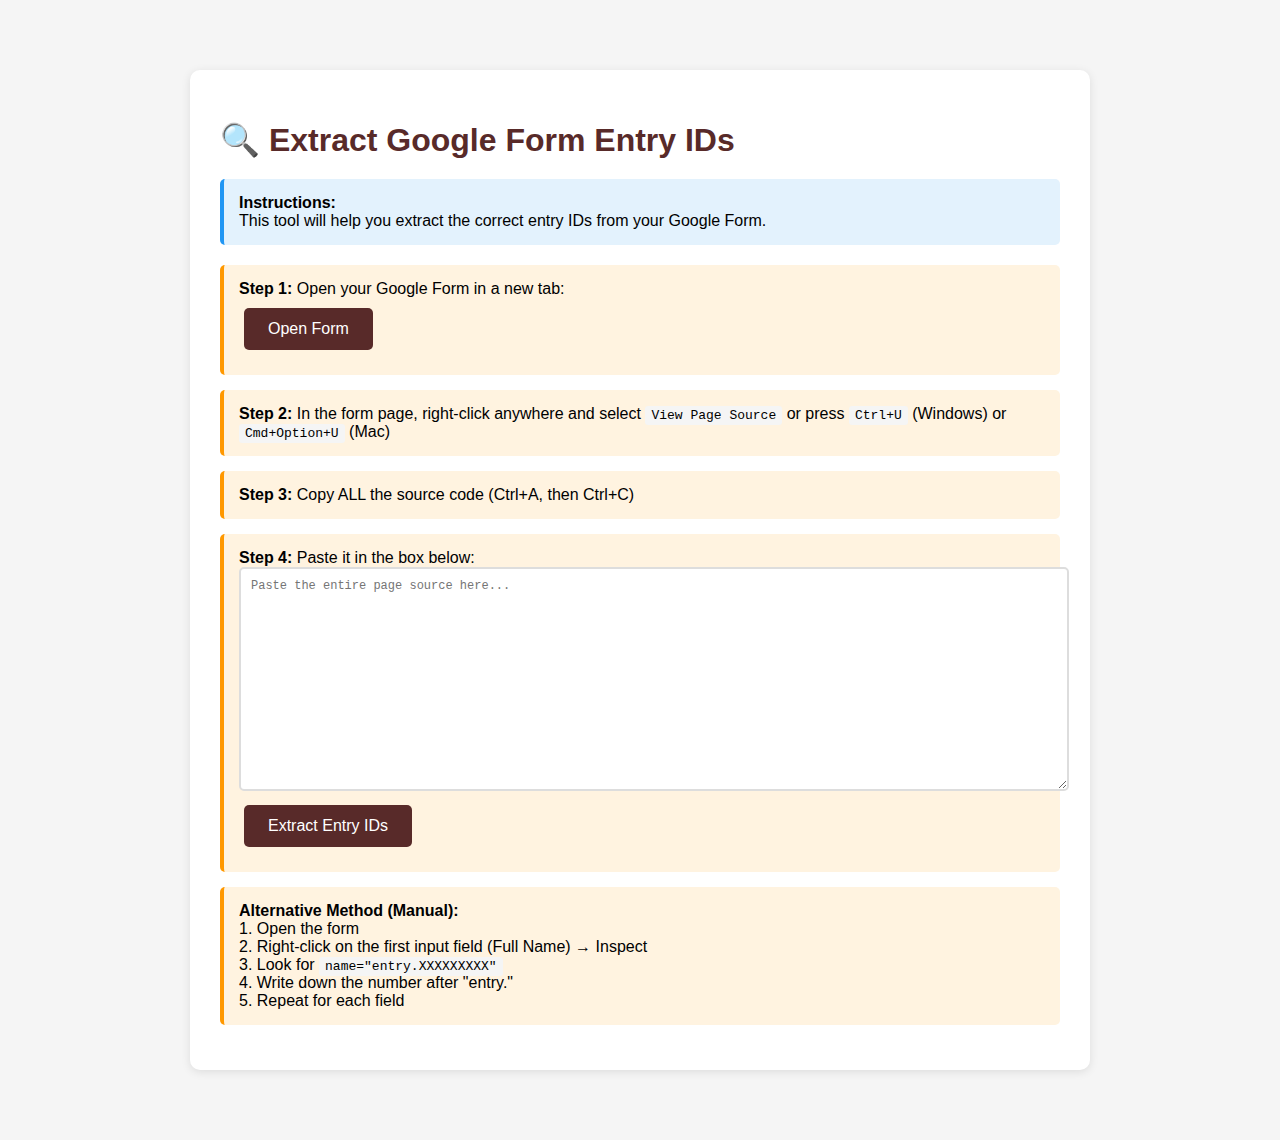
<file: extract-form-ids.html>
<!DOCTYPE html>
<html>
<head>
    <title>Extract Google Form Entry IDs</title>
    <style>
        body {
            font-family: Arial, sans-serif;
            max-width: 900px;
            margin: 50px auto;
            padding: 20px;
            background: #f5f5f5;
        }
        .container {
            background: white;
            padding: 30px;
            border-radius: 10px;
            box-shadow: 0 2px 10px rgba(0,0,0,0.1);
        }
        h1 {
            color: #582a29;
            margin-bottom: 20px;
        }
        .instruction {
            background: #e3f2fd;
            padding: 15px;
            border-radius: 5px;
            margin: 20px 0;
            border-left: 4px solid #2196f3;
        }
        .step {
            background: #fff3e0;
            padding: 15px;
            margin: 15px 0;
            border-radius: 5px;
            border-left: 4px solid #ff9800;
        }
        code {
            background: #f5f5f5;
            padding: 2px 6px;
            border-radius: 3px;
            font-family: monospace;
        }
        .result-box {
            background: #263238;
            color: #aed581;
            padding: 15px;
            border-radius: 5px;
            font-family: monospace;
            margin: 15px 0;
            white-space: pre-wrap;
        }
        button {
            background: #582a29;
            color: white;
            border: none;
            padding: 12px 24px;
            border-radius: 5px;
            cursor: pointer;
            font-size: 16px;
            margin: 10px 5px;
        }
        button:hover {
            background: #6d3534;
        }
        input {
            width: 100%;
            padding: 10px;
            border: 2px solid #ddd;
            border-radius: 5px;
            font-size: 14px;
            margin: 10px 0;
        }
        .success {
            background: #c8e6c9;
            padding: 15px;
            border-radius: 5px;
            margin: 15px 0;
            border-left: 4px solid #4caf50;
        }
    </style>
</head>
<body>
    <div class="container">
        <h1>🔍 Extract Google Form Entry IDs</h1>

        <div class="instruction">
            <strong>Instructions:</strong><br>
            This tool will help you extract the correct entry IDs from your Google Form.
        </div>

        <div class="step">
            <strong>Step 1:</strong> Open your Google Form in a new tab:<br>
            <button onclick="window.open('https://docs.google.com/forms/d/e/1FAIpQLSd9Vpa_noUE7lPvO9BAWJs_UW1UFaR6nn5Q5SnZwAqt4o2ifg/viewform', '_blank')">
                Open Form
            </button>
        </div>

        <div class="step">
            <strong>Step 2:</strong> In the form page, right-click anywhere and select <code>View Page Source</code> or press <code>Ctrl+U</code> (Windows) or <code>Cmd+Option+U</code> (Mac)
        </div>

        <div class="step">
            <strong>Step 3:</strong> Copy ALL the source code (Ctrl+A, then Ctrl+C)
        </div>

        <div class="step">
            <strong>Step 4:</strong> Paste it in the box below:<br>
            <textarea id="sourceCode" style="width: 100%; height: 200px; font-family: monospace; font-size: 12px; padding: 10px; border: 2px solid #ddd; border-radius: 5px;" placeholder="Paste the entire page source here..."></textarea>
            <br>
            <button onclick="extractEntries()">Extract Entry IDs</button>
        </div>

        <div id="results" style="display: none;">
            <div class="success">
                ✅ <strong>Entry IDs Found!</strong>
            </div>
            <div class="result-box" id="entryIds"></div>
            <button onclick="copyToClipboard()">Copy to Clipboard</button>
        </div>

        <div class="step">
            <strong>Alternative Method (Manual):</strong><br>
            1. Open the form<br>
            2. Right-click on the first input field (Full Name) → Inspect<br>
            3. Look for <code>name="entry.XXXXXXXXX"</code><br>
            4. Write down the number after "entry."<br>
            5. Repeat for each field
        </div>
    </div>

    <script>
        function extractEntries() {
            const source = document.getElementById('sourceCode').value;

            if (!source.trim()) {
                alert('Please paste the page source first!');
                return;
            }

            // Extract all entry IDs
            const entryRegex = /entry\.(\d+)/g;
            const matches = [...source.matchAll(entryRegex)];

            if (matches.length === 0) {
                alert('No entry IDs found. Make sure you copied the entire page source.');
                return;
            }

            // Get unique entry IDs
            const uniqueEntries = [...new Set(matches.map(m => m[1]))];

            // Try to extract field labels
            const fields = [];
            uniqueEntries.forEach(entryId => {
                // Try to find the label for this entry
                const labelRegex = new RegExp(`["']([^"']*?)["'][^>]*?entry\\.${entryId}`, 'i');
                const labelMatch = source.match(labelRegex);

                fields.push({
                    entry: `entry.${entryId}`,
                    label: labelMatch ? labelMatch[1] : 'Unknown field'
                });
            });

            // Display results
            let output = 'Found Entry IDs:\n\n';
            fields.forEach((field, index) => {
                output += `${index + 1}. ${field.entry}\n`;
            });

            output += '\n\nCopy these values and send them to update your form!';

            document.getElementById('entryIds').textContent = output;
            document.getElementById('results').style.display = 'block';

            // Store for clipboard
            window.extractedData = fields.map(f => f.entry).join('\n');
        }

        function copyToClipboard() {
            const text = document.getElementById('entryIds').textContent;
            navigator.clipboard.writeText(window.extractedData).then(() => {
                alert('Copied to clipboard!');
            });
        }
    </script>
</body>
</html>
</file>
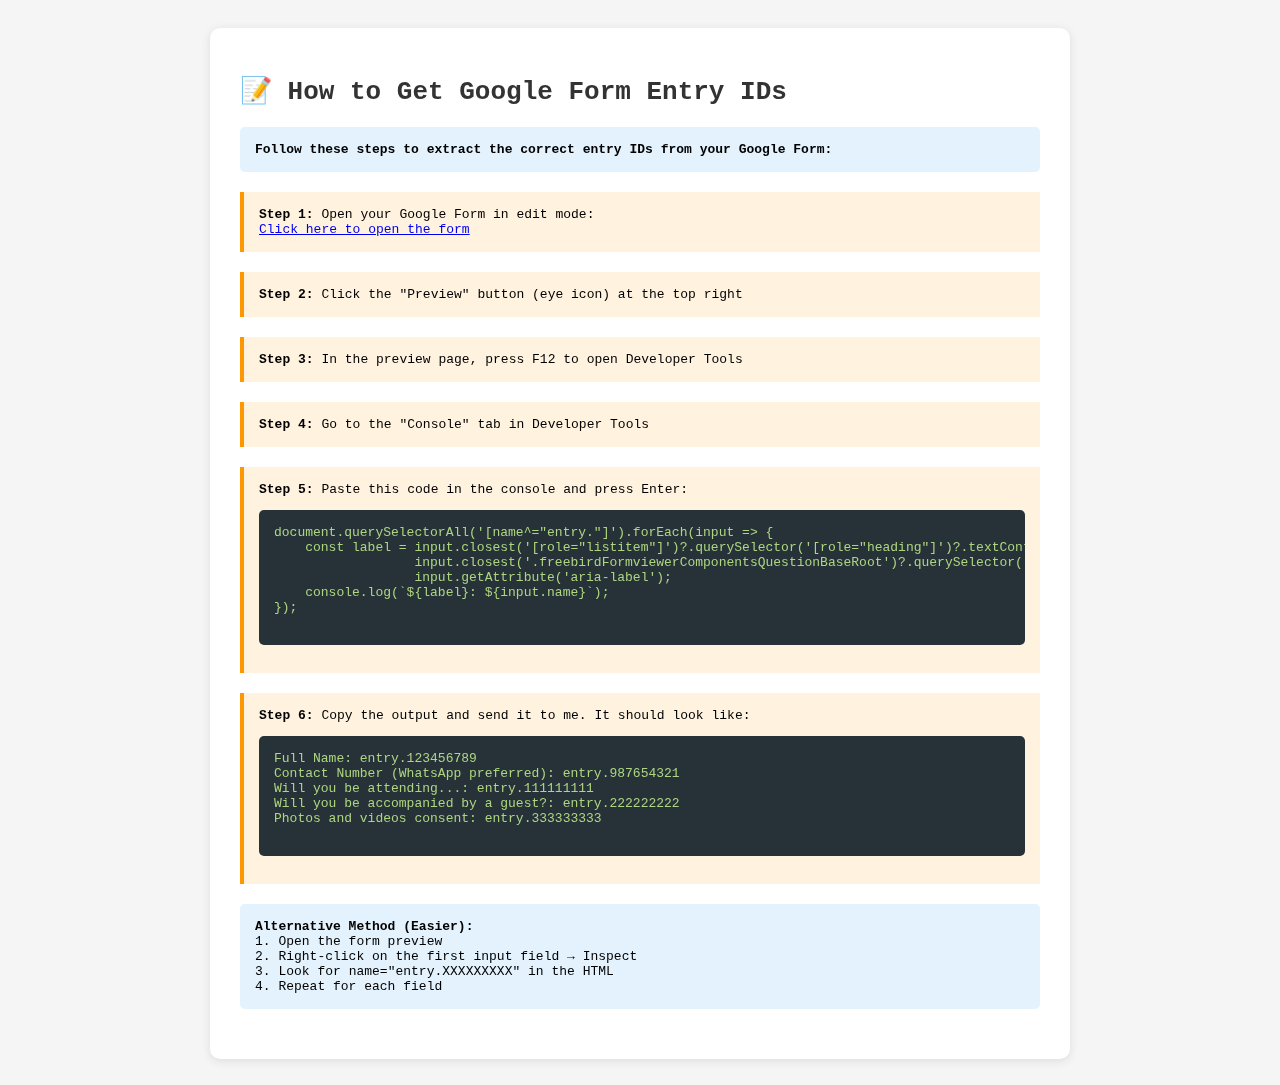
<file: get-form-ids.html>
<!DOCTYPE html>
<html>
<head>
    <title>Get Google Form Entry IDs</title>
    <style>
        body {
            font-family: monospace;
            padding: 20px;
            background: #f5f5f5;
        }
        .container {
            max-width: 800px;
            margin: 0 auto;
            background: white;
            padding: 30px;
            border-radius: 10px;
            box-shadow: 0 2px 10px rgba(0,0,0,0.1);
        }
        h1 {
            color: #333;
        }
        .instructions {
            background: #e3f2fd;
            padding: 15px;
            border-radius: 5px;
            margin: 20px 0;
        }
        pre {
            background: #263238;
            color: #aed581;
            padding: 15px;
            border-radius: 5px;
            overflow-x: auto;
        }
        .step {
            margin: 20px 0;
            padding: 15px;
            background: #fff3e0;
            border-left: 4px solid #ff9800;
        }
    </style>
</head>
<body>
    <div class="container">
        <h1>📝 How to Get Google Form Entry IDs</h1>

        <div class="instructions">
            <strong>Follow these steps to extract the correct entry IDs from your Google Form:</strong>
        </div>

        <div class="step">
            <strong>Step 1:</strong> Open your Google Form in edit mode:<br>
            <a href="https://docs.google.com/forms/d/1FAIpQLSd9Vpa_noUE7lPvO9BAWJs_UW1UFaR6nn5Q5SnZwAqt4o2ifg/edit" target="_blank">
                Click here to open the form
            </a>
        </div>

        <div class="step">
            <strong>Step 2:</strong> Click the "Preview" button (eye icon) at the top right
        </div>

        <div class="step">
            <strong>Step 3:</strong> In the preview page, press <kbd>F12</kbd> to open Developer Tools
        </div>

        <div class="step">
            <strong>Step 4:</strong> Go to the "Console" tab in Developer Tools
        </div>

        <div class="step">
            <strong>Step 5:</strong> Paste this code in the console and press Enter:
            <pre>
document.querySelectorAll('[name^="entry."]').forEach(input => {
    const label = input.closest('[role="listitem"]')?.querySelector('[role="heading"]')?.textContent ||
                  input.closest('.freebirdFormviewerComponentsQuestionBaseRoot')?.querySelector('span')?.textContent ||
                  input.getAttribute('aria-label');
    console.log(`${label}: ${input.name}`);
});
            </pre>
        </div>

        <div class="step">
            <strong>Step 6:</strong> Copy the output and send it to me. It should look like:
            <pre>
Full Name: entry.123456789
Contact Number (WhatsApp preferred): entry.987654321
Will you be attending...: entry.111111111
Will you be accompanied by a guest?: entry.222222222
Photos and videos consent: entry.333333333
            </pre>
        </div>

        <div class="instructions">
            <strong>Alternative Method (Easier):</strong><br>
            1. Open the form preview<br>
            2. Right-click on the first input field → Inspect<br>
            3. Look for <code>name="entry.XXXXXXXXX"</code> in the HTML<br>
            4. Repeat for each field<br>
        </div>
    </div>
</body>
</html>
</file>
